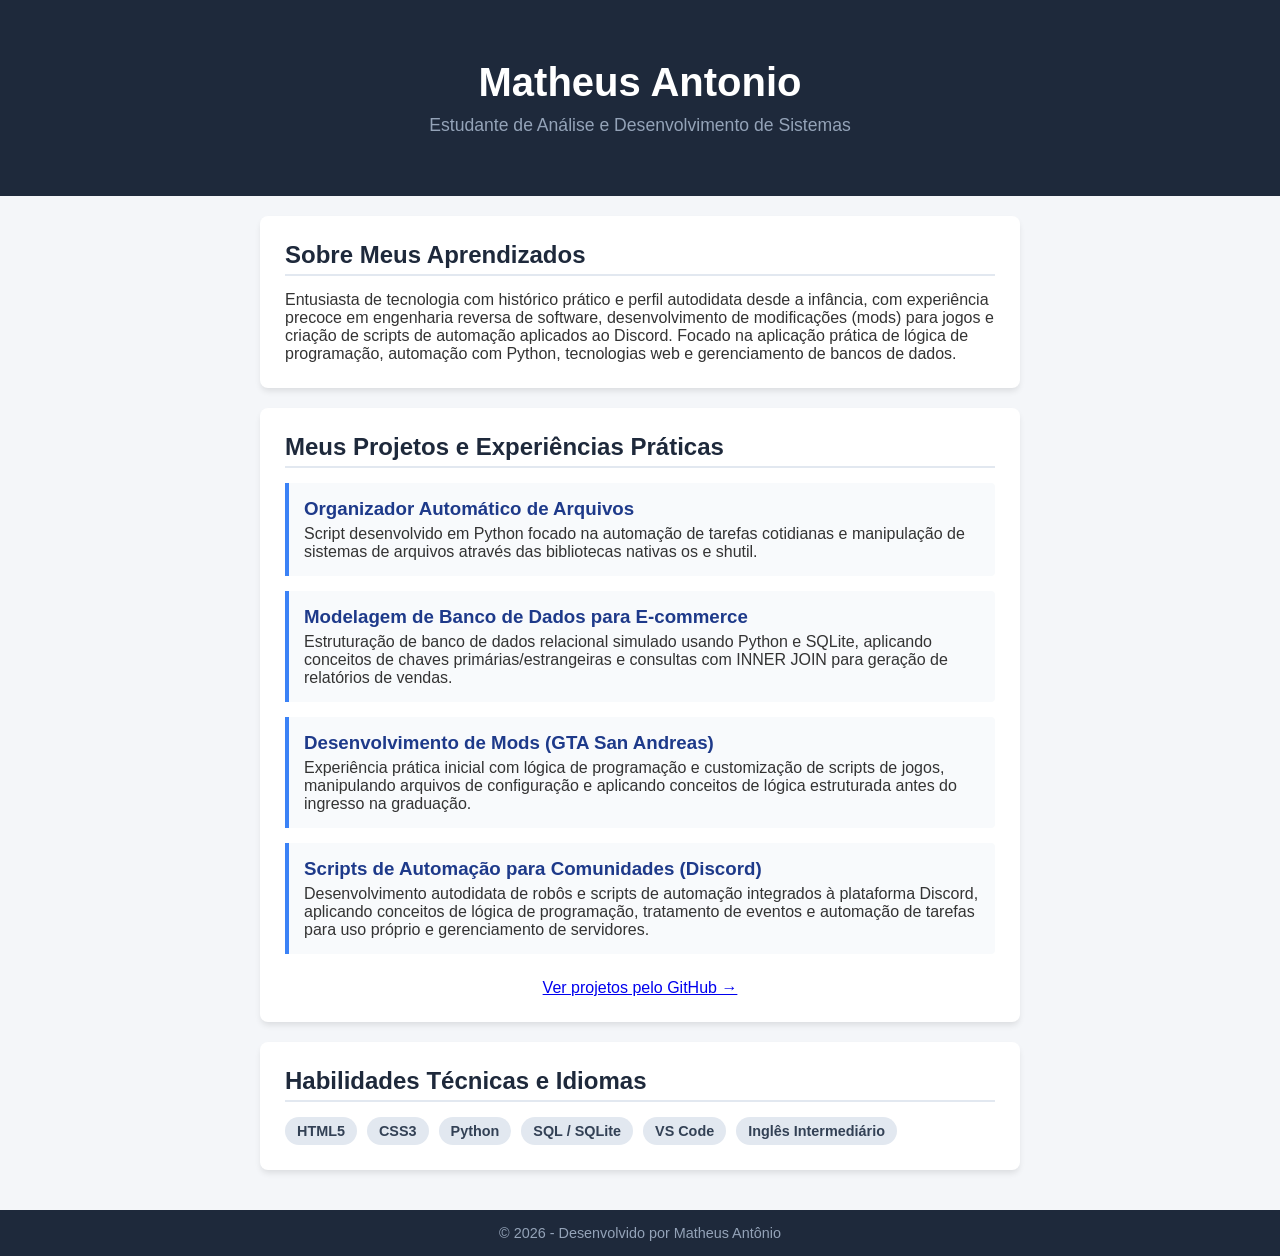
<file: index.html>
<!DOCTYPE html>
<html lang="pt-BR">
<head>
    <meta charset="UTF-8">
    <meta name="viewport" content="width=device-width, initial-scale=1.0">
    <title>Portfólio | Matheus Antonio</title>
    <link rel="stylesheet" href="style.css">
</head>
<body>
    <header>
        <div class="container">
            <h1>Matheus Antonio</h1>
            <p>Estudante de Análise e Desenvolvimento de Sistemas</p>
        </div>
    </header>

    <main class="container">
        <section class="sobre">
            <h2>Sobre Meus Aprendizados</h2>
            <p>Entusiasta de tecnologia com histórico prático e perfil autodidata desde a infância, com experiência precoce em engenharia reversa de software, desenvolvimento de modificações (mods) para jogos e criação de scripts de automação aplicados ao Discord. Focado na aplicação prática de lógica de programação, automação com Python, tecnologias web e gerenciamento de bancos de dados.</p>
        </section>

        <section class="projetos">
            <h2>Meus Projetos e Experiências Práticas</h2>
            
            <div class="card">
                <h3>Organizador Automático de Arquivos</h3>
                <p>Script desenvolvido em Python focado na automação de tarefas cotidianas e manipulação de sistemas de arquivos através das bibliotecas nativas os e shutil.</p>
            </div>

            <div class="card">
                <h3>Modelagem de Banco de Dados para E-commerce</h3>
                <p>Estruturação de banco de dados relacional simulado usando Python e SQLite, aplicando conceitos de chaves primárias/estrangeiras e consultas com INNER JOIN para geração de relatórios de vendas.</p>
            </div>

            <div class="card">
                <h3>Desenvolvimento de Mods (GTA San Andreas)</h3>
                <p>Experiência prática inicial com lógica de programação e customização de scripts de jogos, manipulando arquivos de configuração e aplicando conceitos de lógica estruturada antes do ingresso na graduação.</p>
            </div>

            <div class="card">
                <h3>Scripts de Automação para Comunidades (Discord)</h3>
                <p>Desenvolvimento autodidata de robôs e scripts de automação integrados à plataforma Discord, aplicando conceitos de lógica de programação, tratamento de eventos e automação de tarefas para uso próprio e gerenciamento de servidores.</p>
            </div>

            <!-- Botão único para o repositório completo do GitHub -->
            <div style="text-align: center; margin-top: 25px;">
                <a href="https://github.com/MatheusAntonioDEV/portfolio-projetos" target="_blank" class="btn-projeto">Ver projetos pelo GitHub &rarr;</a>
            </div>
        </section>

        <section class="habilidades">
            <h2>Habilidades Técnicas e Idiomas</h2>
            <div class="tags">
                <span>HTML5</span>
                <span>CSS3</span>
                <span>Python</span>
                <span>SQL / SQLite</span>
                <span>VS Code</span>
                <span>Inglês Intermediário</span>
            </div>
        </section>
    </main>

    <footer>
        <p>&copy; 2026 - Desenvolvido por Matheus Antônio</p>
    </footer>
</body>
</html>
</file>
<file: style.css>
/* Configurações Gerais */
* {
    margin: 0;
    padding: 0;
    box-sizing: border-box;
    font-family: 'Segoe UI', Tahoma, Geneva, Verdana, sans-serif;
}

body {
    background-color: #f4f6f9;
    color: #333;
    display: flex;
    flex-direction: column;
    min-height: 100vh;
}

.container {
    width: 100%;
    max-width: 800px;
    margin: 0 auto;
    padding: 20px;
}

/* Cabeçalho */
header {
    background-color: #1e293b;
    color: #ffffff;
    text-align: center;
    padding: 40px 0;
}

header h1 {
    font-size: 2.5rem;
    margin-bottom: 10px;
}

header p {
    color: #94a3b8;
    font-size: 1.1rem;
}

/* Conteúdo Principal */
main {
    flex: 1;
}

section {
    background: #ffffff;
    padding: 25px;
    margin-bottom: 20px;
    border-radius: 8px;
    box-shadow: 0 4px 6px -1px rgba(0, 0, 0, 0.1);
}

h2 {
    color: #1e293b;
    margin-bottom: 15px;
    border-bottom: 2px solid #e2e8f0;
    padding-bottom: 5px;
}

/* Cards de Projetos */
.card {
    background-color: #f8fafc;
    border-left: 4px solid #3b82f6;
    padding: 15px;
    margin-bottom: 15px;
    border-radius: 0 4px 4px 0;
}

.card h3 {
    color: #1e3a8a;
    margin-bottom: 5px;
}

/* Tags de Habilidades */
.tags {
    display: flex;
    flex-wrap: wrap;
    gap: 10px;
}

.tags span {
    background-color: #e2e8f0;
    color: #334155;
    padding: 6px 12px;
    border-radius: 20px;
    font-size: 0.9rem;
    font-weight: 600;
}

/* Rodapé */
footer {
    background-color: #1e293b;
    color: #94a3b8;
    text-align: center;
    padding: 15px 0;
    font-size: 0.9rem;
}
</file>
